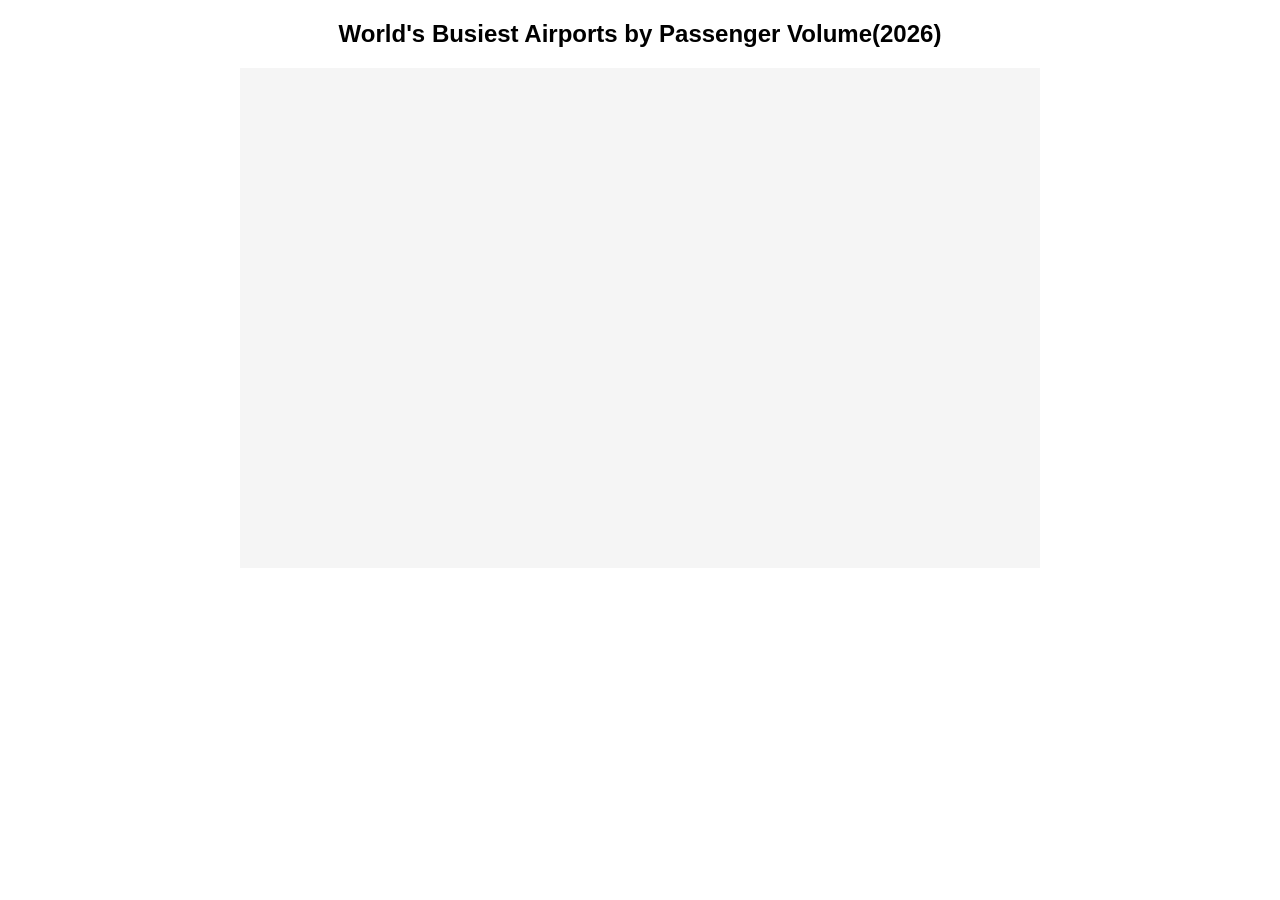
<file: .D3 HW1/index.html>
<!DOCTYPE html>
<html lang="en">
<head>
    <meta charset="UTF-8">
    <title>D3 Bar Chart</title>
    <script src="https://d3js.org/d3.v7.min.js"></script>
    <link rel="stylesheet" href="style.css">
</head>

<body>

<h2>World's Busiest Airports by Passenger Volume(2026)</h2>

<svg width="800" height="500"></svg>

<script src="main.js"></script>

</body>
</html>
</file>
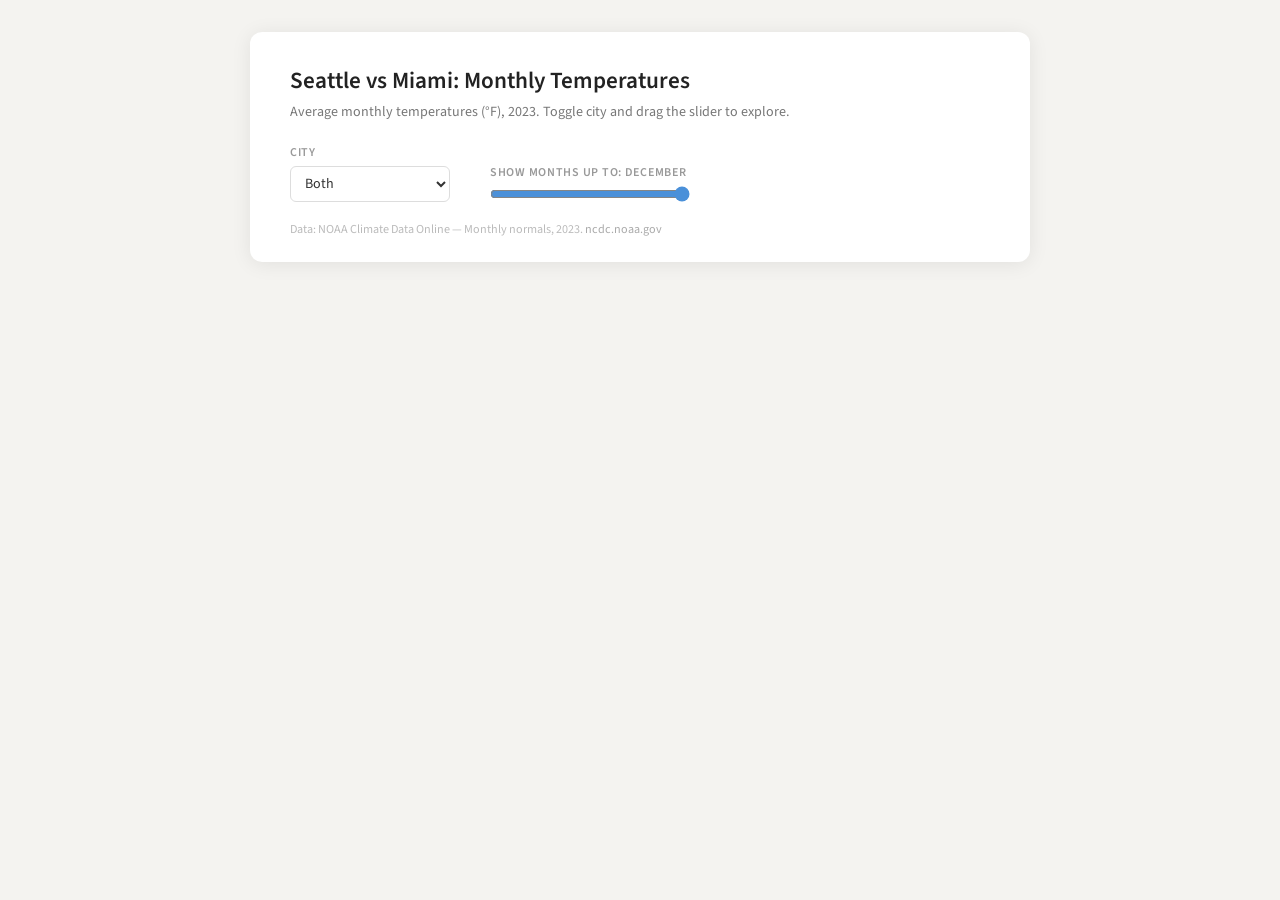
<file: D3 HW3/index.html>
<!DOCTYPE html>
<html lang="en">
  <head>
    <meta charset="utf-8">
    <title>HW3 — Seattle vs Miami Temperatures</title>
    <link rel="stylesheet" href="https://fonts.googleapis.com/css?family=Source+Sans+3:400,600">
    <link rel="stylesheet" href="./style.css">
  </head>
  <body>

    <div class="container">

      <h1>Seattle vs Miami: Monthly Temperatures</h1>
      <p class="subtitle">Average monthly temperatures (°F), 2023. Toggle city and drag the slider to explore.</p>

      <!-- INTERACTION 1: Dropdown to select city -->
      <div class="controls">
        <div class="ctrl-group">
          <label class="ctrl-label" for="city-select">City</label>
          <select id="city-select">
            <option value="both">Both</option>
            <option value="seattle">Seattle only</option>
            <option value="miami">Miami only</option>
          </select>
        </div>

        <!-- INTERACTION 2: Range slider to filter months -->
        <div class="ctrl-group">
          <label class="ctrl-label" for="month-slider">Show months up to: <span id="slider-label">December</span></label>
          <input type="range" id="month-slider" min="1" max="12" value="12">
        </div>
      </div>

      <!-- Chart renders here -->
      <div id="chart"></div>

      <p class="citation">
        Data: NOAA Climate Data Online — Monthly normals, 2023.
        <a href="https://www.ncdc.noaa.gov/" target="_blank">ncdc.noaa.gov</a>
      </p>

    </div>

    <script src="https://d3js.org/d3.v7.min.js"></script>
    <script src="./main.js"></script>
  </body>
</html>
</file>
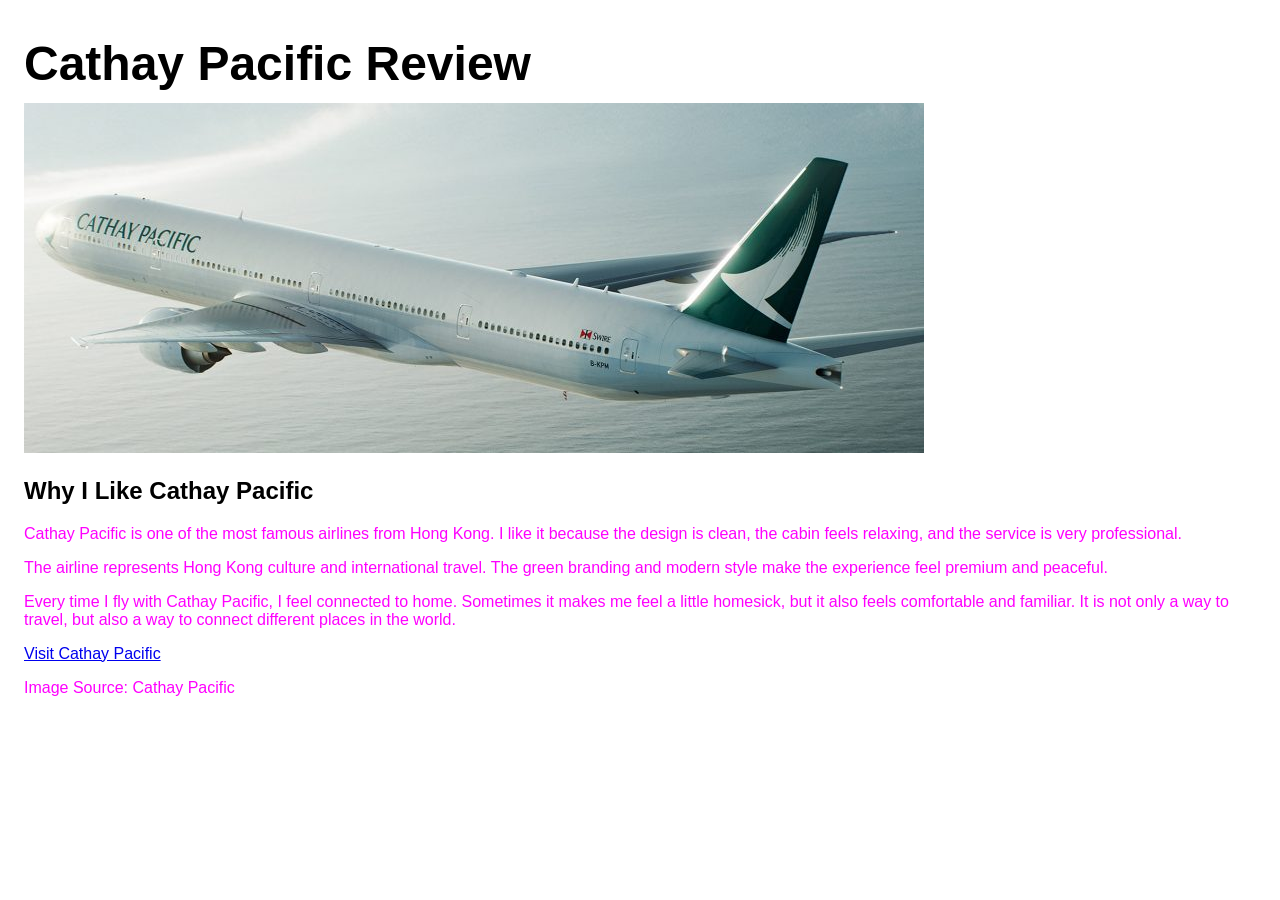
<file: html_css-HW/index.html>
<!DOCTYPE html>
<html>

<head>
    <meta charset="utf-8">
    <title>Cathay Pacific Review</title>

    <!-- CSS File -->
    <link rel="stylesheet" href="./style.css">
</head>

<body>

    <!-- Main Title -->
    <h1 id="main-title">Cathay Pacific Review</h1>

    <!-- Image -->
    <img src="cathay.jpg" alt="Cathay Pacific Plane" class="center-image">

    <!-- Review Section -->
    <div class="review-box">

        <h2>Why I Like Cathay Pacific</h2>

        <p>
            Cathay Pacific is one of the most famous airlines from Hong Kong.
            I like it because the design is clean, the cabin feels relaxing, and the service is very professional.
        </p>

        <p>
            The airline represents Hong Kong culture and international travel.
            The green branding and modern style make the experience feel premium and peaceful.
        </p>

        <p>
            Every time I fly with Cathay Pacific, I feel connected to home.
            Sometimes it makes me feel a little homesick, but it also feels comfortable and familiar.
            It is not only a way to travel, but also a way to connect different places in the world.
        </p>

        <!-- Link -->
        <a href="https://www.cathaypacific.com" target="_blank">
            Visit Cathay Pacific
        </a>

    </div>

    <!-- Image Credit -->
    <p class="credit">
        Image Source: Cathay Pacific
    </p>

</body>

</html>
</file>
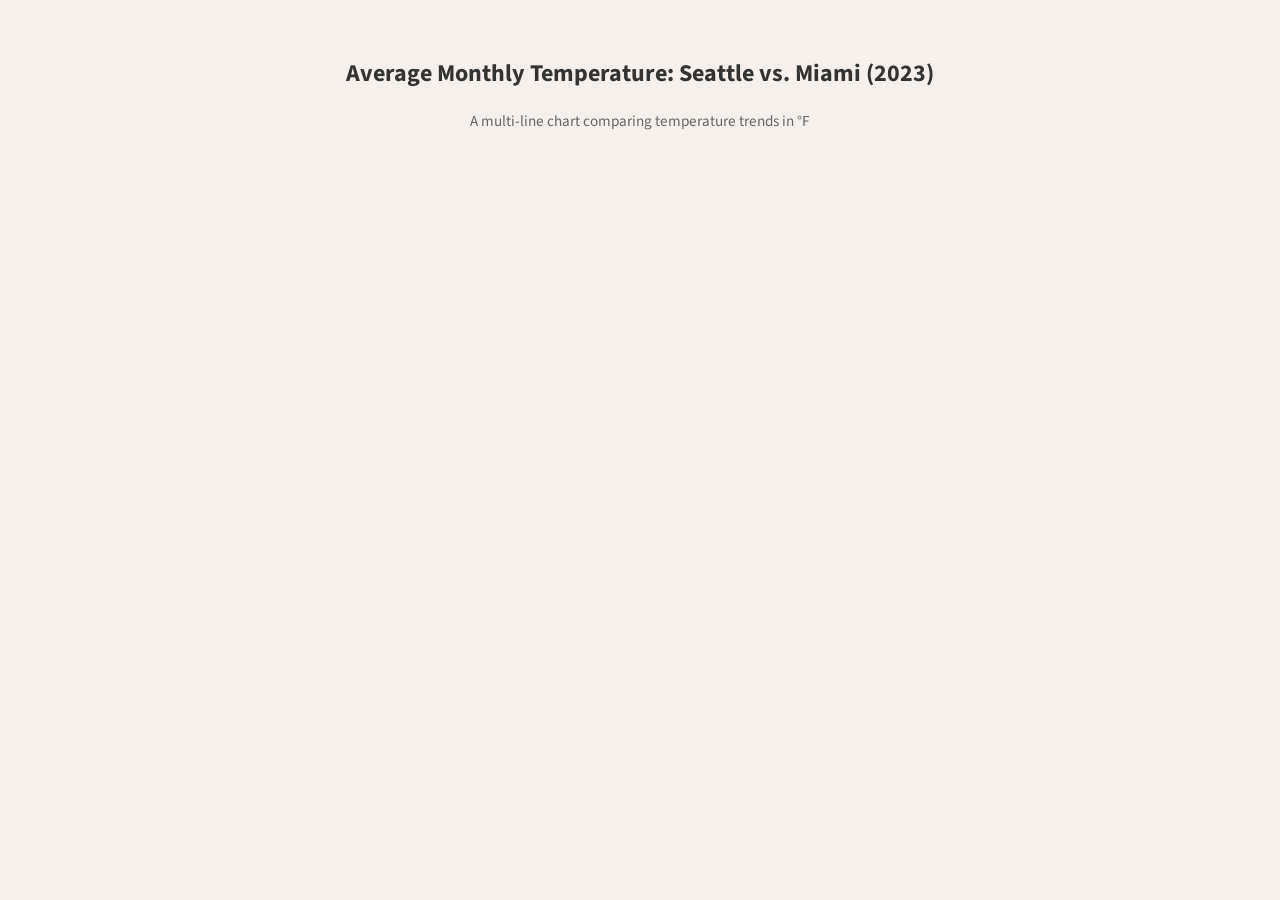
<file: hw-template/index.html>
<!DOCTYPE html>
<html lang="en">
<head>
  <meta charset="utf-8">
  <title>Seattle vs Miami Temperatures 2023</title>
  <link rel="stylesheet" href="https://fonts.googleapis.com/css?family=Source+Sans+3">
  <link rel="stylesheet" href="./style.css">
</head>
<body>
  <h1>Average Monthly Temperature: Seattle vs. Miami (2023)</h1>
  <p class="subtitle">A multi-line chart comparing temperature trends in °F</p>

  <script src="https://d3js.org/d3.v7.min.js"></script>
  <script src="./main.js"></script>
</body>
</html>
</file>
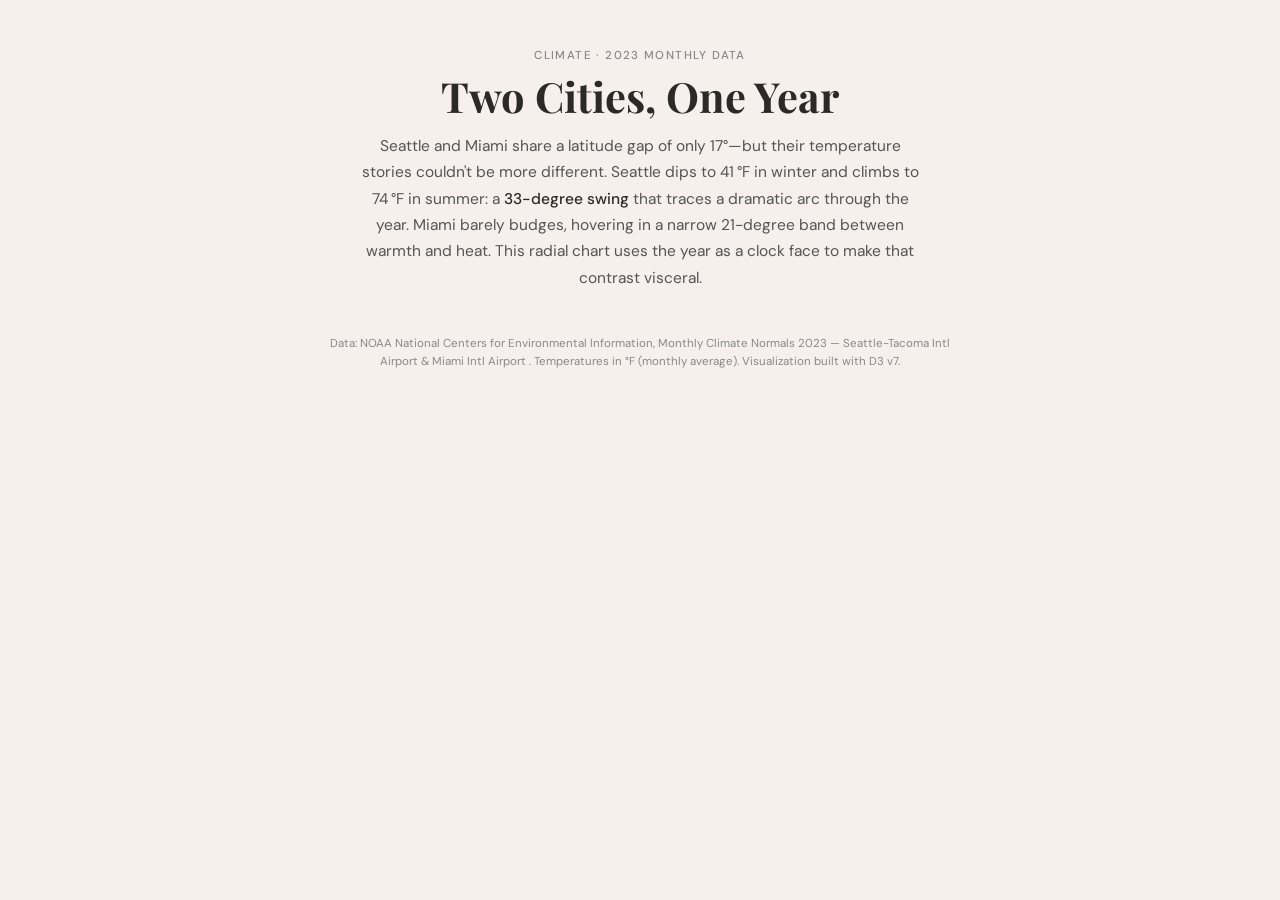
<file: D3HW4/hw-template/index.html>
<!DOCTYPE html>
<html lang="en">
<head>
  <meta charset="utf-8">
  <title>Seattle vs Miami — Temperature Rhythm 2023</title>
  <link rel="preconnect" href="https://fonts.googleapis.com">
  <link href="https://fonts.googleapis.com/css2?family=Playfair+Display:wght@400;700&family=DM+Sans:wght@300;400;500&display=swap" rel="stylesheet">
  <link rel="stylesheet" href="./style.css">
</head>
<body>

  <!-- Page header / narrative text (HTML, not SVG) -->
  <header>
    <p class="kicker">Climate · 2023 Monthly Data</p>
    <h1>Two Cities, One Year</h1>
    <p class="intro">
      Seattle and Miami share a latitude gap of only 17°&mdash;but their temperature stories
      couldn't be more different. Seattle dips to 41&thinsp;°F in winter and climbs to 74&thinsp;°F
      in summer: a <strong>33-degree swing</strong> that traces a dramatic arc through the year.
      Miami barely budges, hovering in a narrow 21-degree band between warmth and heat.
      This radial chart uses the year as a clock face to make that contrast visceral.
    </p>
  </header>

  <!-- D3 goes here -->
  <div id="chart-container"></div>

  <!-- Data source citation -->
  <footer>
    <p>
      Data: NOAA National Centers for Environmental Information, Monthly Climate Normals 2023 &mdash;
      Seattle-Tacoma Intl Airport  &amp; Miami Intl Airport .
      Temperatures in °F (monthly average). Visualization built with D3 v7.
    </p>
  </footer>

  <script src="https://d3js.org/d3.v7.min.js"></script>
  <script src="./main.js"></script>
</body>
</html>
</file>
<file: .D3 HW1/style.css>
body {
    font-family: Arial, sans-serif;
    text-align: center;
}

svg {
    background-color: #f5f5f5;
}
</file>
<file: D3 HW3/style.css>
/* ─────────────────────────────────────────────────────────
   HW3 — Seattle vs Miami Temperature Chart
   Cool blue = Seattle, warm coral = Miami
───────────────────────────────────────────────────────── */

*, *::before, *::after { box-sizing: border-box; margin: 0; padding: 0; }

body {
  font-family: 'Source Sans 3', sans-serif;
  background: #f4f3f0;
  color: #222;
  padding: 2rem;
}

/* ── Page card ───────────────────────────────────────────── */
.container {
  position: relative;       /* needed for tooltip positioning */
  max-width: 780px;
  margin: 0 auto;
  background: #fff;
  border-radius: 12px;
  padding: 2rem 2.5rem 1.5rem;
  box-shadow: 0 2px 20px rgba(0,0,0,0.08);
}

/* ── Title & subtitle ────────────────────────────────────── */
h1 {
  font-size: 1.45rem;
  font-weight: 600;
  margin-bottom: 0.3rem;
}

.subtitle {
  font-size: 0.88rem;
  color: #777;
  margin-bottom: 1.4rem;
}

/* ── Controls row ────────────────────────────────────────── */
.controls {
  display: flex;
  gap: 2.5rem;
  align-items: flex-end;
  margin-bottom: 1.2rem;
  flex-wrap: wrap;
}

.ctrl-group {
  display: flex;
  flex-direction: column;
  gap: 5px;
}

.ctrl-label {
  font-size: 0.75rem;
  font-weight: 600;
  text-transform: uppercase;
  letter-spacing: 0.06em;
  color: #999;
}

/* ── Dropdown ────────────────────────────────────────────── */
select {
  font-family: inherit;
  font-size: 0.88rem;
  padding: 6px 10px;
  border: 1.5px solid #ddd;
  border-radius: 6px;
  background: #fff;
  color: #333;
  cursor: pointer;
  min-width: 160px;
}

select:focus { outline: none; border-color: #4A90D9; }

/* ── Range slider ────────────────────────────────────────── */
input[type="range"] {
  width: 200px;
  accent-color: #4A90D9;
  cursor: pointer;
}

/* ── SVG / chart area ────────────────────────────────────── */
#chart {
  margin-top: 0.5rem;
}

/* Axis tick labels */
.axis text {
  font-family: 'Source Sans 3', sans-serif;
  font-size: 12px;
  fill: #999;
}

/* Hide axis lines */
.axis .domain,
.axis .tick line { display: none; }

/* Horizontal gridlines */
.grid-line {
  stroke: #efefef;
  stroke-dasharray: 3 3;
}

/* Y-axis label */
.axis-label {
  font-size: 11px;
  fill: #bbb;
  letter-spacing: 0.04em;
}

/* ── Tooltip ─────────────────────────────────────────────── */
.tooltip {
  position: absolute;
  pointer-events: none;
  background: #fff;
  border: 1px solid #e0e0e0;
  border-radius: 8px;
  padding: 8px 12px;
  font-size: 0.82rem;
  line-height: 1.6;
  box-shadow: 0 2px 10px rgba(0,0,0,0.09);
  transition: opacity 0.1s;
  white-space: nowrap;
}

/* ── Citation ────────────────────────────────────────────── */
.citation {
  margin-top: 1rem;
  font-size: 0.76rem;
  color: #bbb;
}

.citation a { color: #aaa; text-decoration: none; }
.citation a:hover { color: #666; }
</file>
<file: html_css-HW/style.css>
body {
  font-family: "Source Sans 3", sans-serif;
  font-size: 16px;
  padding: 1em;
}

h1 {
  font-size: 3em;
  margin: 0.25em 0;
}

h3 {
  font-size: 2em;
  margin: 0.25em 0;
}

h4 {
  font-size: 1.5em;
  margin: 0.25em 0;
  font-weight: bold;
}

p {
  font-size: 1em;
  color: magenta;
}
</file>
<file: hw-template/style.css>
body {
  font-family: 'Source Sans 3', sans-serif;
  background-color: #f5f0eb;
  display: flex;
  flex-direction: column;
  align-items: center;
  padding: 40px 20px;
  margin: 0;
}

h1 {
  font-size: 1.5rem;
  color: #333;
  margin-bottom: 4px;
}

p.subtitle {
  font-size: 0.95rem;
  color: #666;
  margin-bottom: 30px;
}

svg {
  background: #ffffff;
  border-radius: 8px;
  box-shadow: 0 2px 12px rgba(0, 0, 0, 0.1);
}

.axis path,
.axis line {
  stroke: #ccc;
}

.axis text {
  fill: #555;
  font-size: 12px;
  font-family: 'Source Sans 3', sans-serif;
}

.grid line {
  stroke: #eeeeee;
  stroke-dasharray: 3, 3;
}

.grid path {
  stroke: none;
}

.line-seattle {
  fill: none;
  stroke: #4a90d9;    /* cool blue — Seattle */
  stroke-width: 2.5;
}

.line-miami {
  fill: none;
  stroke: #e07b39;    /* warm orange — Miami */
  stroke-width: 2.5;
}

.dot-seattle {
  fill: #4a90d9;
}

.dot-miami {
  fill: #e07b39;
}

.axis-label {
  font-size: 13px;
  fill: #555;
  font-family: 'Source Sans 3', sans-serif;
}

.chart-title {
  font-size: 15px;
  font-weight: bold;
  fill: #333;
  font-family: 'Source Sans 3', sans-serif;
}

.legend text {
  font-size: 13px;
  fill: #444;
  font-family: 'Source Sans 3', sans-serif;
}
</file>
<file: D3HW4/hw-template/style.css>
:root {
  --bg:           #f5f0eb;   /* warm off-white page background */
  --card-bg:      #ffffff;
  --color-seattle: #4a90d9;  /* cool blue */
  --color-miami:   #e07b39;  /* warm orange */
  --text-dark:    #2c2a27;
  --text-mid:     #555;
  --text-light:   #888;
}
 
*,
*::before,
*::after {
  box-sizing: border-box;
  margin: 0;
  padding: 0;
}
 
body {
  font-family: 'DM Sans', sans-serif;
  background-color: var(--bg);
  display: flex;
  flex-direction: column;
  align-items: center;
  padding: 48px 24px 40px;
  min-height: 100vh;
}
 
/* ─── Header / narrative copy ─────────────────────────────────────────────── */
 
header {
  max-width: 620px;
  text-align: center;
  margin-bottom: 20px;
}
 
/* Small uppercase kicker above the headline */
.kicker {
  font-size: 0.72rem;
  font-weight: 500;
  letter-spacing: 0.12em;
  text-transform: uppercase;
  color: var(--text-light);
  margin-bottom: 10px;
}
 
h1 {
  font-family: 'Playfair Display', serif;
  font-size: 2.6rem;
  font-weight: 700;
  color: var(--text-dark);
  line-height: 1.1;
  margin-bottom: 14px;
}
 
.intro {
  font-size: 0.97rem;
  color: var(--text-mid);
  line-height: 1.7;
  max-width: 560px;
  margin: 0 auto;
}
 
.intro strong {
  color: var(--text-dark);
  font-weight: 500;
}
 
/* ─── SVG card ────────────────────────────────────────────────────────────── */
 
#chart-container svg {
  background: var(--card-bg);
  border-radius: 12px;
  box-shadow: 0 4px 24px rgba(0, 0, 0, 0.09);
  display: block;
  max-width: 700px;
  width: 100%;
}
 
/* ─── Grid rings ──────────────────────────────────────────────────────────── */
 
.grid-ring {
  fill: none;
  stroke: #e0dbd5;
  stroke-width: 1;
  stroke-dasharray: 3, 4;
}
 
/* ─── Spoke dividers ──────────────────────────────────────────────────────── */
 
.spoke {
  stroke: #e0dbd5;
  stroke-width: 0.8;
}
 
/* ─── Areas (filled shapes) ───────────────────────────────────────────────── */
 
/* Miami area: warm orange, slightly transparent so Seattle overlap shows */
.area-miami {
  fill: var(--color-miami);
  fill-opacity: 0.25;
  stroke: none;
}
 
/* Seattle area: cool blue, slightly more opaque to punch through */
.area-seattle {
  fill: var(--color-seattle);
  fill-opacity: 0.35;
  stroke: none;
}
 
/* ─── Outer edge lines ────────────────────────────────────────────────────── */
 
.line-miami {
  fill: none;
  stroke: var(--color-miami);
  stroke-width: 2.2;
}
 
.line-seattle {
  fill: none;
  stroke: var(--color-seattle);
  stroke-width: 2.2;
}
 
/* ─── Data dots ───────────────────────────────────────────────────────────── */
 
.dot-seattle {
  fill: var(--color-seattle);
  stroke: #fff;
  stroke-width: 1.5;
  cursor: default;     /* native SVG title tooltip shows on hover */
}
 
.dot-miami {
  fill: var(--color-miami);
  stroke: #fff;
  stroke-width: 1.5;
  cursor: default;
}
 
/* Slight zoom on hover to invite interaction */
.dot-seattle:hover,
.dot-miami:hover {
  r: 6;     /* SVG attribute — won't work in CSS; kept for intent clarity */
  stroke-width: 2;
}
 
/* ─── Ring temperature labels ─────────────────────────────────────────────── */
 
.ring-label {
  font-family: 'DM Sans', sans-serif;
  font-size: 10px;
  fill: #aaa;
}
 
/* ─── Month name labels ───────────────────────────────────────────────────── */
 
.month-label {
  font-family: 'DM Sans', sans-serif;
  font-size: 12px;
  font-weight: 500;
  fill: var(--text-mid);
}
 
/* ─── Centre year text ────────────────────────────────────────────────────── */
 
.centre-year {
  font-family: 'Playfair Display', serif;
  font-size: 22px;
  font-weight: 700;
  fill: var(--text-dark);
}
 
.centre-sub {
  font-family: 'DM Sans', sans-serif;
  font-size: 10px;
  fill: var(--text-light);
}
 
/* ─── Legend ──────────────────────────────────────────────────────────────── */
 
.legend-text {
  font-family: 'DM Sans', sans-serif;
  font-size: 13px;
  fill: var(--text-mid);
  dominant-baseline: middle;
}
 
/* ─── Annotations ─────────────────────────────────────────────────────────── */
 
.annotation-line {
  stroke: #bbb;
  stroke-width: 0.8;
  stroke-dasharray: 3, 3;
}
 
.annotation-text {
  font-family: 'DM Sans', sans-serif;
  font-size: 10.5px;
  fill: var(--text-light);
}
 
/* ─── Footer data citation ────────────────────────────────────────────────── */
 
footer {
  max-width: 620px;
  margin-top: 24px;
  text-align: center;
}
 
footer p {
  font-size: 0.72rem;
  color: var(--text-light);
  line-height: 1.6;
}
</file>
